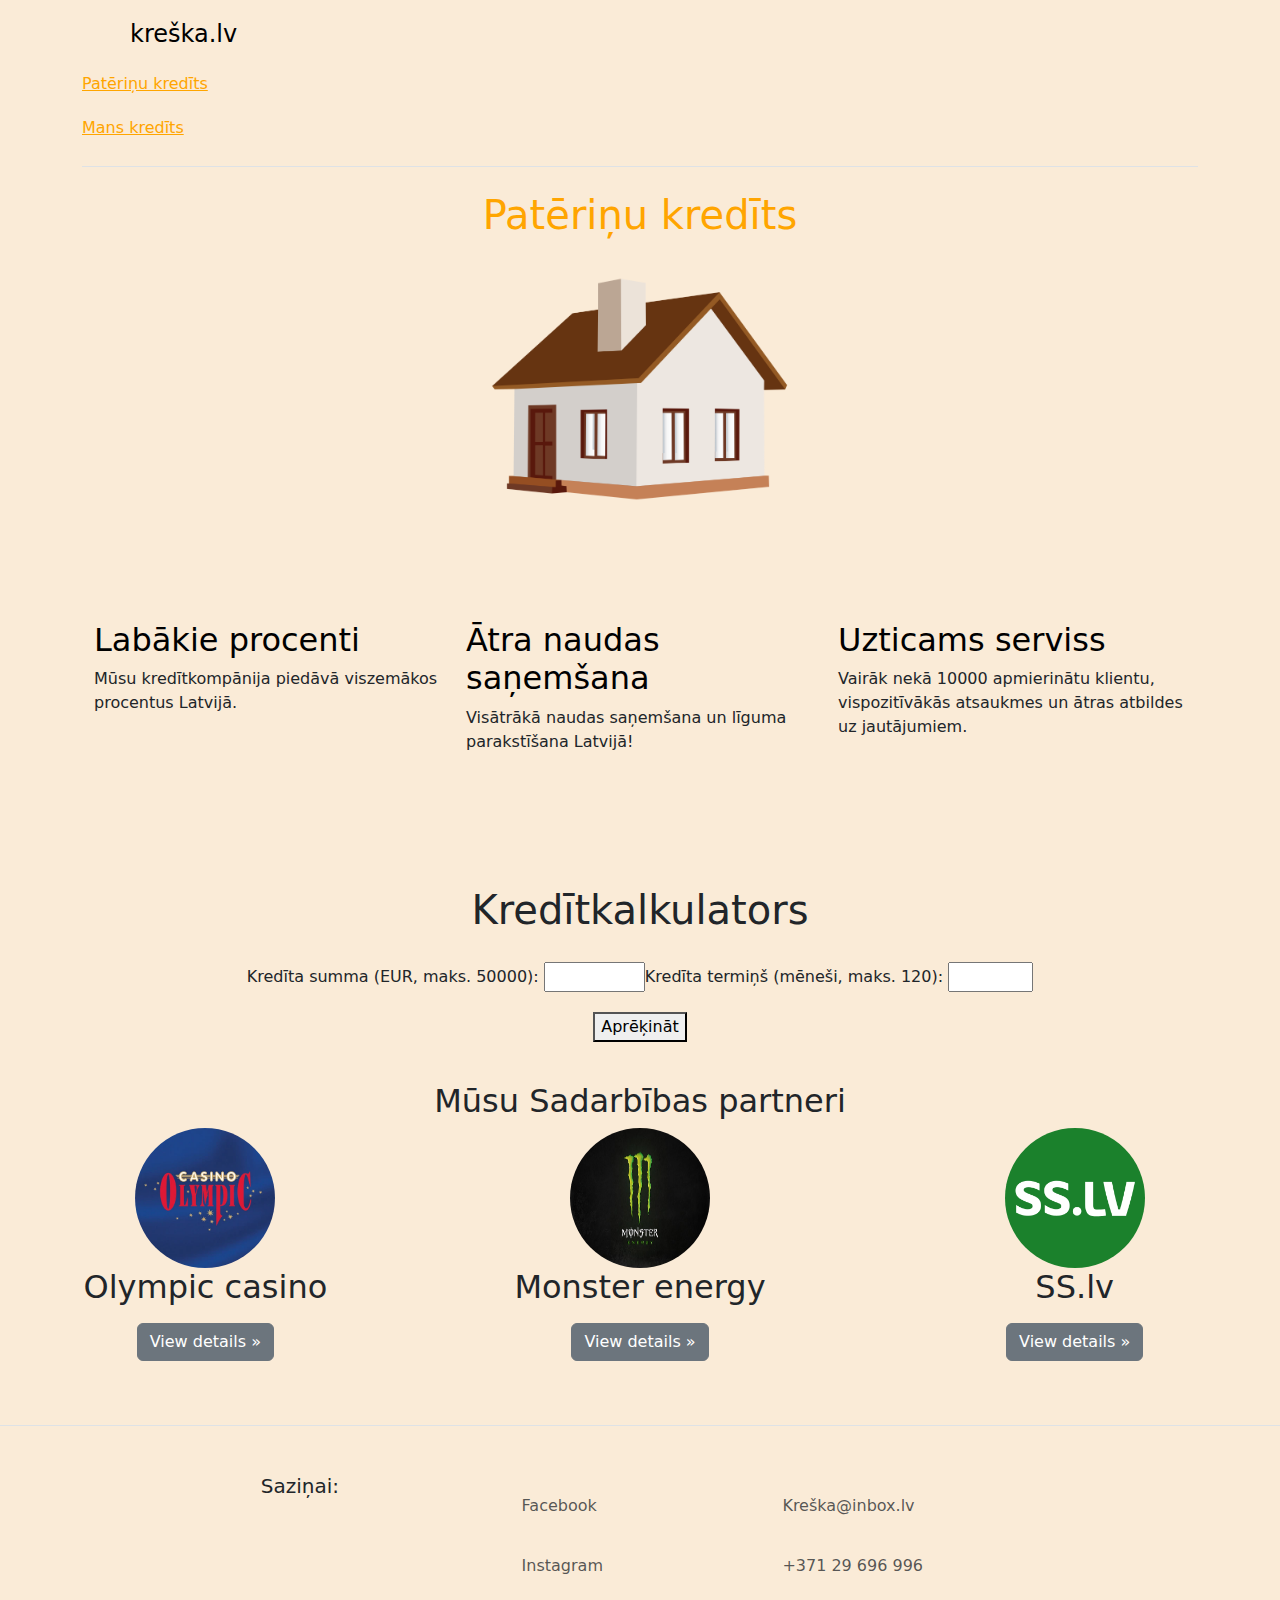
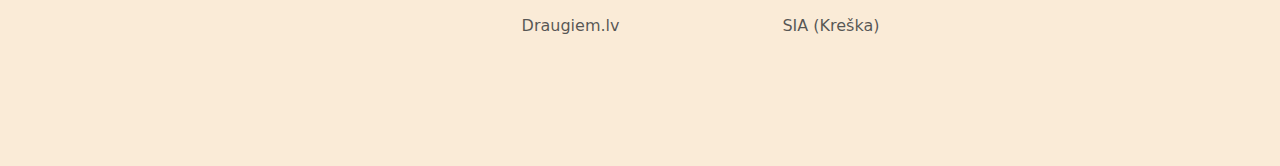
<file: index.html>
<!DOCTYPE html>
<html lang="en">
<head>
    <meta charset="UTF-8">
    <meta name="viewport" content="width=device-width, initial-scale=1.0">
    <link rel="stylesheet" href="janisstyle.css">
    <link rel="stylesheet" href="https://cdn.jsdelivr.net/npm/bootstrap@5.3.3/dist/css/bootstrap.min.css" rel="stylesheet" integrity="sha384-QWTKZyjpPEjISv5WaRU9OFeRpok6YctnYmDr5pNlyT2bRjXh0JMhjY6hW+ALEwIH" crossorigin="anonymous">
    <title>Document</title>
</head>
<body style="background-color: antiquewhite;">
    
  <div class="container">
        <header class="d-flex flex-wrap justify-content-center py-3 mb-4 border-bottom">
          <a class="d-flex align-items-center mb-3 mb-md-0 me-md-auto link-body-emphasis text-decoration-none">
            <svg class="bi me-2" width="40" height="32"><use xlink:href="#bootstrap"></use></svg>
            <span class="fs-4">kreška.lv</span>
          </a>
    
          <ul class="nav nav-pills">
            <li class="nav-item"><a href="index.html" class="augsa">Patēriņu kredīts</a></li>
            <li class="nav-item"><a href="KL.html" class="augsa">Mans kredīts</a></li>
          </ul>
        </header>
      </div>

      <h1 class="virsraksts">Patēriņu kredīts</h1>


    <div class="container1">
          
      <img src="maja2.png" class="image">
        
        </div>
          
  


      <div class="container px-4 py-5" id="featured-3" bis_skin_checked="1">
        <div class="row g-4 py-5 row-cols-1 row-cols-lg-3" bis_skin_checked="1">
          <div class="feature col" bis_skin_checked="1">
            <div class="feature-icon d-inline-flex align-items-center justify-content-center text-bg-primary bg-gradient fs-2 mb-3" bis_skin_checked="1">
            </div>
            <h3 class="fs-2 text-body-emphasis">  Labākie procenti</h3>
            <p>Mūsu kredītkompānija piedāvā viszemākos procentus Latvijā.</p>
            </a>
          </div>
          <div class="feature col" bis_skin_checked="1">
            <div class="feature-icon d-inline-flex align-items-center justify-content-center text-bg-primary bg-gradient fs-2 mb-3" bis_skin_checked="1">
            </div>
            <h3 class="fs-2 text-body-emphasis">Ātra naudas saņemšana</h3>
            <p>Visātrākā naudas saņemšana un līguma parakstīšana Latvijā!</p>
          
            </a>
          </div>
          <div class="feature col" bis_skin_checked="1">
            <div class="feature-icon d-inline-flex align-items-center justify-content-center text-bg-primary bg-gradient fs-2 mb-3" bis_skin_checked="1">
            </div>
            <h3 class="fs-2 text-body-emphasis">Uzticams serviss</h3>
            <p>Vairāk nekā 10000 apmierinātu klientu, vispozitīvākās atsaukmes un ātras atbildes uz jautājumiem.</p>
            </a>
          </div>
        </div>
      </div>
      

      <div class="kaukulators">
        <h1>Kredītkalkulators</h1>
      </div>
      <div class="kaukulators1">
        <div>
          <label for="loanAmount">Kredīta summa (EUR, maks. 50000):</label>
          <input type="number" id="loanAmount" min="0" max="50000" step="1" required>
        </div>
        <div>
          <label for="loanTerm">Kredīta termiņš (mēneši, maks. 120):</label>
          <input type="number" id="loanTerm" min="0" max="120" step="1" required>
        </div>
      </div>
      <div class="poga">
        <center><button onclick="aprēķinātMaksājumu()">Aprēķināt</button></center>
      </div>
      <div class="maksajums">
        <div id="monthlyPayment"></div>
      </div>

      <center><h2> Mūsu Sadarbības partneri</h2></center> 
      <center><div class="row d-flex justify-content-center">  
        <div class="col-lg-4">    
          <img src="olympic.webp" class="bd-placeholder-img rounded-circle" width="140" height="140" role="img" aria-label="Placeholder" preserveAspectRatio="xMidYMid slice" focusable="false">
          <h2 class="fw-normal">Olympic casino</h2>
          <p></p> 
          <p><a class="btn btn-secondary" href="https://www.olympic-casino.lv/lv">View details »</a></p>  
        </div>
        <div class="col-lg-4">
          <img src="monster.jpg" class="bd-placeholder-img rounded-circle" width="140" height="140" role="img" aria-label="Placeholder" preserveAspectRatio="xMidYMid slice" focusable="false"> 
          <h2 class="fw-normal">Monster energy</h2> 
          <p></p>
          <p><a class="btn btn-secondary" href="https://www.monsterenergy.com/lv-lv/">View details »</a></p>
        </div>
        <div class="col-lg-4">
          <img src="ss.png" class="bd-placeholder-img rounded-circle" width="140" height="140" role="img" aria-label="Placeholder" preserveAspectRatio="xMidYMid slice" focusable="false">
          <h2 class="fw-normal">SS.lv</h2>
          <p></p>
          <p><a class="btn btn-secondary" href="https://www.ss.com">View details »</a></p>
        </div>
      </div> </center>
    

<footer class="row row-cols-1 row-cols-sm-2 row-cols-md-5 py-5 my-5 border-top">
  <div class="col mb-3"> 
      <a href="/" class="d-flex align-items-center mb-3 link-body-emphasis text-decoration-none"> 
        <svg class="bi me-2" width="40" height="32"><use xlink:href="#bootstrap"></use></svg>  
  </a> 
  </div>
  
  <div class="col mb-3">    
    <div>     
      <h5>Saziņai:</h5>     
    </div>    
  </div>     

  <div class="col mb-3">  
    <ul class="nav flex-column">  
      <li class="nav-item mb-3"><a href="https://www.facebook.com/" class="nav-link p-0 text-body-secondary">Facebook</a></li>    
      <li class="nav-item mb-3"><a href="https://www.instagram.com/" class="nav-link p-0 text-body-secondary">Instagram</a></li>
      <li class="nav-item mb-3"><a href="https://www.draugiem.lv/?login=0" class="nav-link p-0 text-body-secondary">Draugiem.lv</a></li>  
    </ul> 
  </div>
  <div class="col mb-3">       
    <ul class="nav flex-column">         
      <li class="nav-item mb-3"><a href="#" class="nav-link p-0 text-body-secondary">Kreška@inbox.lv</a></li>         
      <li class="nav-item mb-3"><a href="#" class="nav-link p-0 text-body-secondary">+371 29 696 996</a></li>         
      <li class="nav-item mb-3"><a href="#" class="nav-link p-0 text-body-secondary">SIA (Kreška)</a></li>       
    </ul>     
  </div> 
</footer>  



    <script src="janisscript.js"></script>
    <script src="https://cdn.jsdelivr.net/npm/bootstrap@5.3.3/dist/js/bootstrap.bundle.min.js" integrity="sha384-YvpcrYf0tY3lHB60NNkmXc5s9fDVZLESaAA55NDzOxhy9GkcIdslK1eN7N6jIeHz" crossorigin="anonymous"></script>
</body>
</html>
</file>
<file: janisstyle.css>
.image{
    width: 300px;
    height: auto; 
}
.container1{ 
    display: flex;
    justify-content: center;
    align-items: center;
}

.augsa {
    color: orange;
}

.nav-pills {
    margin-right: 900px;
    padding-bottom : 10px;
    display: flex;
}

.nav-item {
    margin-right: 10px;
    margin-top: 20px;
}

.virsraksts{
    display: flex;
    justify-content: center;
    align-items: center;
    padding-bottom: 30px;
    color: orange;
}

.kaukulators {
    display: flex;
    justify-content: center;
    align-items: center;
}

.kaukulators1, .poga,  .kaukulators{
    display: flex;
    justify-content: center;
    align-items: center;
    margin-top: 20px;
  }

.maksajums{
    margin-bottom: 40px;
    display: flex;
    justify-content: center;
    align-items: center;
}

.col-lg-4{
    padding-right: 250px;
}
</file>
